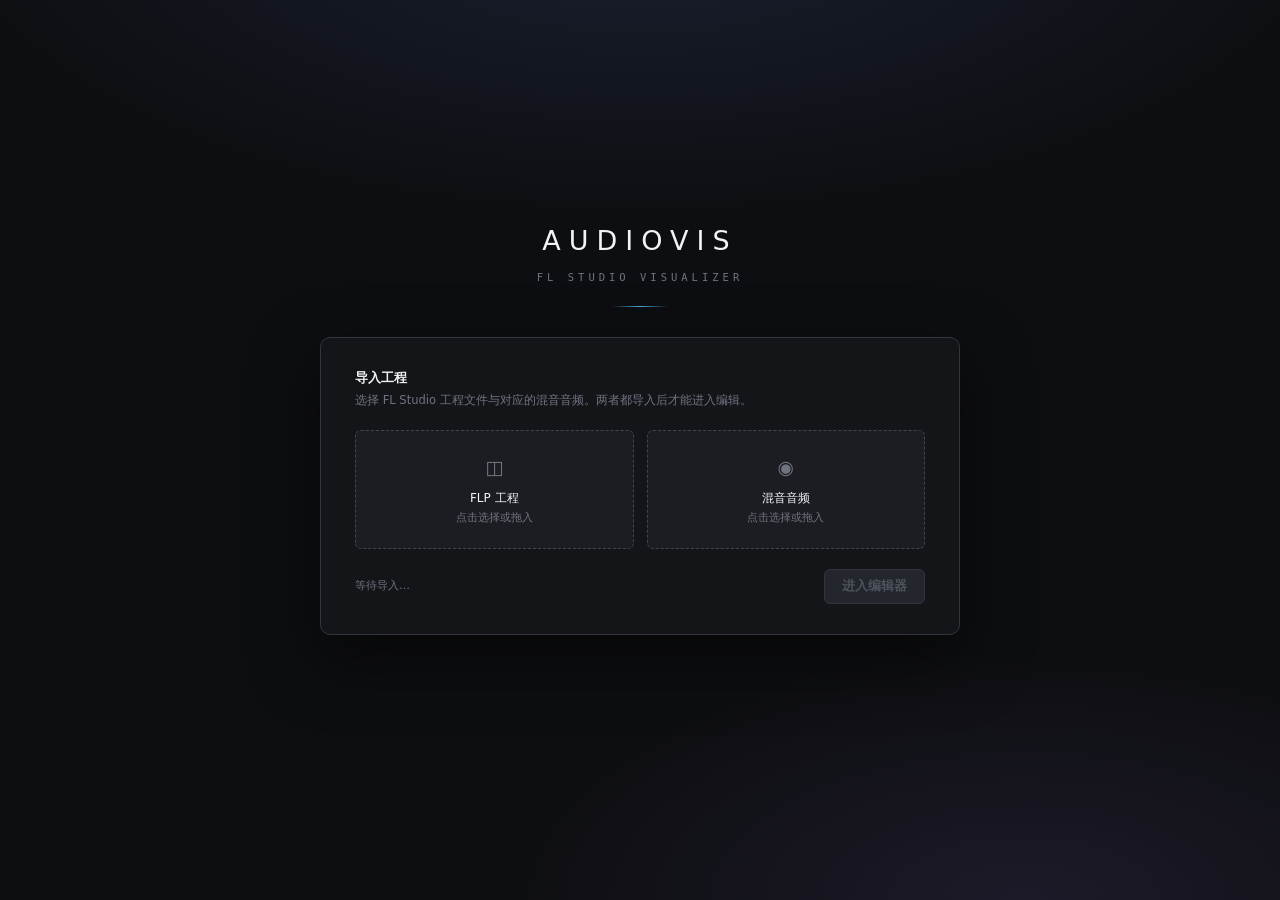
<file: preview/gui/index.html>
<!doctype html>
<html lang="zh-CN">
<head>
<meta charset="utf-8">
<!-- 让 Edge/Chrome 的 --app 窗口标题栏跟随界面底色。
     不设的话是浅灰蓝（与深色界面割裂），设了就连成一体。
     这是浏览器内核允许的唯一「自定义标题栏配色」手段。 -->
<meta name="theme-color" content="#0d0e11">
<title>Audiovis</title>
<link rel="icon" type="image/png" sizes="32x32" href="[data-uri]">
  <link rel="stylesheet" href="css/base.css">
  <link rel="stylesheet" href="css/app.css">
  <link rel="stylesheet" href="css/modal.css">

</head>
<body>
<!-- 自绘标题栏（无边框窗口用）。
     只在 /api/window 检测到支持时才显示 —— 浏览器标签页里不显示。 -->
<div class="titlebar pywebview-drag-region" id="titlebar" style="display:none">
  <div class="tbDrag pywebview-drag-region" id="tbDrag">
    <span class="tbLogo">◫</span>
    <span class="tbName">AUDIOVIS</span>
  </div>
  <div class="tbBtns">
    <button class="tbBtn" id="tbMin" data-i18n-title="win.minimize" title="最小化">
      <svg width="10" height="10" viewBox="0 0 10 10"><path d="M2 5h6" stroke="currentColor" stroke-width="1.2"/></svg>
    </button>
    <button class="tbBtn" id="tbMax" data-i18n-title="win.maximize" title="最大化">
      <svg width="10" height="10" viewBox="0 0 10 10"><rect x="2.5" y="2.5" width="5" height="5" fill="none" stroke="currentColor" stroke-width="1.2"/></svg>
    </button>
    <button class="tbBtn tbClose" id="tbClose" data-i18n-title="win.close" title="关闭">
      <svg width="10" height="10" viewBox="0 0 10 10"><path d="M2.5 2.5l5 5M7.5 2.5l-5 5" stroke="currentColor" stroke-width="1.2"/></svg>
    </button>
  </div>
</div>

<!-- 拖拽导入遮罩：拖文件到窗口任意位置时显示 -->
<div class="dropMask" id="dropMask">
  <div class="dropBox">
    <div class="dropIcon">↓</div>
    <div class="dropTitle" data-i18n="drop.title">松开以导入</div>
    <div class="dropHint" data-i18n="drop.hint">支持 FLP 工程与音频文件</div>
  </div>
</div>


<!-- ============================================================
     启动页
     ============================================================ -->
<div id="welcome">
  <div class="wBrand">
    <h1>AUDIOVIS</h1>
    <div class="sub">FL Studio Visualizer</div>
    <div class="rule"></div>
  </div>

  <div class="wCard">
    <h2 data-i18n="start.heading">导入工程</h2>
    <div class="hint" data-i18n="start.hint">选择 FL Studio 工程文件与对应的混音音频。两者都导入后才能进入编辑。</div>

    <div class="dropRow">
      <div class="drop" id="dropFlp">
        <div class="icon">◫</div>
        <div class="label">FLP 工程</div>
        <div class="meta" id="flpMeta" data-i18n="start.dropHint">点击选择或拖入</div>
      </div>
      <div class="drop" id="dropAudio">
        <div class="icon">◉</div>
        <div class="label" data-i18n="start.audio">混音音频</div>
        <div class="meta" id="audioMeta" data-i18n="start.dropHint">点击选择或拖入</div>
      </div>
    </div>

    <div id="drumNotice" style="display:none;margin:14px 0 0;
         padding:11px 13px;border-radius:5px;font-size:11.5px;
         line-height:1.75;background:rgba(78,168,222,.07);
         border:1px solid rgba(78,168,222,.26);color:var(--fg1)"></div>

    <div class="recentBox" id="recentBox" style="display:none">
      <div class="recentTitle" data-i18n="proj.recent">最近工程</div>
      <div class="recentList" id="recentList"></div>
    </div>

    <div class="wActions">
      <span style="font-size:11px;color:var(--fg2)" id="importStatus" data-i18n="start.waiting">等待导入…</span>
      <span class="spacer"></span>
      <button class="btn primary" id="btnEnter" disabled data-i18n="start.enter">进入编辑器</button>
    </div>
  </div>

  <div class="wFoot">
    <span data-i18n-html="foot.line1"></span><br>
    <span data-i18n-html="foot.line2"></span>
  </div>
</div>

<!-- ============================================================
     主界面
     ============================================================ -->
<div id="app">
  <div class="topbar">
    <div class="tbBrand">AUDIOVIS</div>
    <div class="tbProject" id="tbProjectBar">
      <button class="btn ghost" id="btnProjOpen" data-i18n="proj.open">打开工程</button>
      <button class="btn ghost" id="btnProjSave" data-i18n="proj.save">保存工程</button>
      <span class="tbDirty" id="tbDirty" style="display:none"
            data-i18n="proj.dirty">未保存</span>
    </div>
    <div class="tbFile">
      <span id="tbProj">—</span><span>·</span><span id="tbAudio">—</span>
    </div>
    <div class="tbSpacer"></div>
    <div class="tbGroup">
      <span data-i18n="top.canvas">画布</span>
      <div class="seg" id="segOrient">
        <button data-o="land" class="on">1920×1080</button>
        <button data-o="port">1080×1920</button>
      </div>
    </div>
    <div class="tbGroup">
      <span data-i18n="top.fps">帧率</span>
      <div class="seg" id="segFps">
        <button data-f="24">24</button>
        <button data-f="30" class="on">30</button>
        <button data-f="60">60</button>
      </div>
    </div>
  </div>

  <div class="body">
    <!-- 左栏 -->
    <div class="panel left">
      <div class="panelHead">资源<span class="badge" data-i18n="side.tabAll">主题 · 模板 · 组件</span></div>
      <div class="panelBody">

        <div class="sectionLabel theme"><span class="dot"></span>主题库</div>
        <div class="themeGrid" id="themeGrid"></div>

        <div class="sectionLabel tpl mt"><span class="dot"></span>模板库</div>
        <div class="tplList" id="tplList"></div>

        <div class="sectionLabel comp mt"><span class="dot"></span>组件库</div>
        <div id="compLib"></div>

      </div>
    </div>

    <!-- 中栏 -->
    <div class="panel center">
      <div class="canvasBar">
        <div class="cbItem"><span id="cbSize">1920 × 1080</span></div>
        <div class="cbItem"><span id="cbCount">0 个组件</span></div>
        <div class="spacer"></div>
        <button class="zoomBtn" id="zoomOut">−</button>
        <span class="zoomVal" id="zoomVal">62%</span>
        <button class="zoomBtn" id="zoomIn">+</button>
        <button class="zoomBtn" id="zoomFit" title="适应窗口" data-i18n-title="canvas.fit">⤢</button>
      </div>

      <div class="canvasWrap" id="canvasWrap">
        <!-- stageBox 承担「缩放后的布局尺寸」，stage 只做视觉缩放。
             这样布局盒 = 视觉盒，滚动范围才正确。
             见 .canvasWrap / .stageBox 的注释。 -->
        <div class="stageBox" id="stageBox">
        <div class="stage" id="stage">
          <div class="emptyHint" id="emptyHint">
            <div class="big" data-i18n="canvas.empty">画布为空</div>
            <div class="small" data-i18n="canvas.emptyHint">从左侧拖拽组件到这里，或套用模板库中的布局</div>
          </div>
          <div class="previewBadge" id="previewBadge" style="display:none">
            静帧预览 · 第 <span id="pvFrame">48.0</span> 秒
          </div>
          <div class="guide v" id="gv"></div>
          <div class="guide h" id="gh"></div>
          <div class="marquee" id="marquee"></div>
        </div>
        </div>
      </div>
    </div>

    <!-- 右栏 -->
    <div class="panel right">
      <div class="panelHead">属性<span class="badge" id="propBadge" data-i18n="prop.none">未选中</span></div>
      <div class="panelBody" id="propBody">
        <div class="propEmpty" id="propEmpty">
          在画布中选中一个组件<br data-i18n="prop.emptyHint">以编辑它的位置与尺寸
        </div>

        <div id="propForm" style="display:none">
          <!-- 文字专属面板：仅当选中 text 组件时显示 -->
          <div id="textPanel" style="display:none">
            <div class="sectionLabel"><span class="dot" style="background:var(--acc)"></span>文字</div>
            <div class="propGroup">
              <textarea id="tContent" rows="2"
                style="width:100%;background:var(--bg2);border:1px solid var(--line2);
                       color:var(--fg0);border-radius:3px;padding:6px 8px;
                       font-size:12px;font-family:inherit;resize:vertical;
                       outline:none"></textarea>
              <div style="font-size:10px;color:var(--fg2);margin-top:4px;line-height:1.6">
                可用变量：<code>{title}</code> <code>{tempo}</code>
                <code>{time}</code> <code>{bars}</code> <code>{tracks}</code>
              </div>
            </div>

            <div class="sectionLabel mt"><span class="dot" style="background:var(--acc)"></span>字体</div>
            <div class="propGroup">
              <div class="propRow">
                <label data-i18n="prop.font">字体</label>
                <select id="tFont"
                  style="flex:1;min-width:0;background:var(--bg2);
                         border:1px solid var(--line2);color:var(--fg0);
                         border-radius:3px;padding:5px 8px;font-size:11.5px;
                         outline:none"></select>
              </div>
              <div class="propRow">
                <label data-i18n="prop.role">角色</label>
                <select id="tRole" title="决定用主题的哪套字体；「跟随主题」时生效" data-i18n-title="prop.fontHint"
                  style="flex:1;min-width:0;background:var(--bg2);
                         border:1px solid var(--line2);color:var(--fg0);
                         border-radius:3px;padding:5px 8px;font-size:11.5px">
                  <option value="display" data-i18n="prop.roleDisplay">标题（display）</option>
                  <option value="body" data-i18n="prop.roleBody">正文（body）</option>
                  <option value="mono" data-i18n="prop.roleMono">等宽（mono）</option>
                </select>
              </div>
              <div class="propRow">
                <label data-i18n="prop.size">字号</label>
                <input type="number" id="tSize" min="8" max="400" step="2">
                <span class="unit">px</span>
              </div>
              <div class="propRow">
                <label data-i18n="prop.weight">字重</label>
                <select id="tWeight"
                  style="flex:1;min-width:0;background:var(--bg2);
                         border:1px solid var(--line2);color:var(--fg0);
                         border-radius:3px;padding:5px 8px;font-size:11.5px">
                  <option value="0" data-i18n="prop.followTheme">跟随主题</option>
                  <option value="300" data-i18n="prop.weight300">细体 300</option>
                  <option value="400" data-i18n="prop.weight400">常规 400</option>
                  <option value="600" data-i18n="prop.weight600">中粗 600</option>
                  <option value="700" data-i18n="prop.weight700">粗体 700</option>
                  <option value="900" data-i18n="prop.weight900">特粗 900</option>
                </select>
              </div>
              <div class="propRow">
                <label data-i18n="prop.align">对齐</label>
                <div class="seg" id="tAlign" style="flex:1">
                  <button data-a="left" class="on" style="flex:1" data-i18n="prop.alignLeft">左</button>
                  <button data-a="center" style="flex:1" data-i18n="prop.alignCenter">中</button>
                  <button data-a="right" style="flex:1" data-i18n="prop.alignRight">右</button>
                </div>
              </div>
              <div class="propRow">
                <label data-i18n="prop.lineHeight">行距</label>
                <input type="number" id="tLine" min="0.8" max="3" step="0.05">
              </div>
              <div class="propRow">
                <label data-i18n="prop.letterSpacing">字距</label>
                <input type="number" id="tTrack" min="0" max="20" step="0.5">
                <span class="unit">px</span>
              </div>
              <div class="propRow">
                <label data-i18n="prop.color">颜色</label>
                <select id="tColor"
                  style="flex:1;min-width:0;background:var(--bg2);
                         border:1px solid var(--line2);color:var(--fg0);
                         border-radius:3px;padding:5px 8px;font-size:11.5px">
                  <option value="ink" data-i18n="prop.colorInk">主色（ink）</option>
                  <option value="inkMid" data-i18n="prop.colorInkMid">次色（inkMid）</option>
                  <option value="inkFaint" data-i18n="prop.colorInkFaint">弱色（inkFaint）</option>
                  <option value="accent" data-i18n="prop.colorAccent">强调（accent）</option>
                  <option value="accent2" data-i18n="prop.colorAccent2">强调二（accent2）</option>
                </select>
              </div>
              <div class="propRow">
                <label data-i18n="prop.rotation">旋转</label>
                <div class="seg" id="tRot" style="flex:1">
                  <button data-r="0" class="on" style="flex:1">0°</button>
                  <button data-r="90" style="flex:1">90°</button>
                  <button data-r="180" style="flex:1">180°</button>
                  <button data-r="270" style="flex:1">270°</button>
                </div>
              </div>
              <div class="propRow" style="gap:14px">
                <label style="width:auto;display:flex;gap:6px;align-items:center">
                  <input type="checkbox" id="tUpper"> 全大写
                </label>
                <label style="width:auto;display:flex;gap:6px;align-items:center">
                  <input type="checkbox" id="tItalic"> 倾斜
                </label>
                <label style="width:auto;display:flex;gap:6px;align-items:center">
                  <input type="checkbox" id="tBg"> 底板
                </label>
                <label style="width:auto;display:flex;gap:6px;align-items:center"
                       title="开启后框由你决定，文本在框内换行；关闭则框自适应文本" data-i18n-title="prop.fixedWrapHint">
                  <input type="checkbox" id="tWrap"> 固定换行
                </label>
              </div>
            </div>
          </div>

          <div class="sectionLabel"><span class="dot" style="background:var(--fg2)"></span>几何</div>
          <div class="propGroup">
            <div class="propRow"><label>X</label><input type="number" id="pX" step="1"><span class="unit">px</span></div>
            <div class="propRow"><label>Y</label><input type="number" id="pY" step="1"><span class="unit">px</span></div>
            <div class="propRow"><label data-i18n="prop.width">宽</label><input type="number" id="pW" step="1"><span class="unit">px</span></div>
            <div class="propRow"><label data-i18n="prop.height">高</label><input type="number" id="pH" step="1"><span class="unit">px</span></div>
            <div class="propRow"><label data-i18n="prop.ratio">比例</label><input type="text" id="pRatio" readonly style="color:var(--fg2)"></div>
          </div>

          <div class="sectionLabel mt"><span class="dot" style="background:var(--fg2)"></span>外观</div>
          <div class="propGroup">
            <div class="propRow">
              <label data-i18n="prop.fade">柔化</label>
              <input type="range" id="pFade" min="0" max="50" value="18" step="1"
                     style="flex:1;accent-color:var(--acc)">
              <span class="unit" id="pFadeVal" style="width:34px">18%</span>
            </div>
            <div style="font-size:10.5px;color:var(--fg2);margin-top:-2px;
                        padding-left:70px;line-height:1.5">
              0 = 硬边卡片　·　越大越融入画布
            </div>
            <div class="propRow" style="margin-top:6px">
              <label style="width:auto;display:flex;gap:6px;align-items:center"
                     title="关闭后组件内自带的数值、刻度、单位等文字会被隐藏，画面更干净" data-i18n-title="prop.hideTextHint">
                <input type="checkbox" id="pHideText"> 隐藏组件内的文字
              </label>
            </div>

            <!-- 窗口大小：只对有时间窗的组件显示（见 渲染属性） -->
            <div class="propRow" id="pWinRow" style="margin-top:6px;display:none">
              <label data-i18n="prop.window">窗口</label>
              <input type="range" id="pWin" min="1" max="64" value="2" step="1"
                     style="flex:1;accent-color:var(--acc)">
              <span class="unit" id="pWinVal" style="width:44px">2 小节</span>
            </div>
            <div id="pWinHint" style="display:none;font-size:10.5px;color:var(--fg2);
                        margin-top:-2px;padding-left:70px;line-height:1.5">
              越大看得越远　·　越小越聚焦
            </div>
          </div>

          <div class="sectionLabel mt"><span class="dot" style="background:var(--fg2)"></span>层序</div>
          <div class="propGroup">
            <div class="propRow"><label data-i18n="prop.zIndex">层级</label><input type="number" id="pZ" step="1"></div>
            <div style="display:flex;gap:6px;margin-top:2px">
              <button class="btn ghost" style="flex:1;padding:5px;font-size:11px" id="zUp" data-i18n="prop.raise">上移一层</button>
              <button class="btn ghost" style="flex:1;padding:5px;font-size:11px" id="zDown" data-i18n="prop.lower">下移一层</button>
            </div>
          </div>

          <div class="sectionLabel mt"><span class="dot" style="background:var(--fg2)"></span>可见性</div>
          <div class="propGroup">
            <div style="display:flex;gap:6px">
              <button class="btn ghost" style="flex:1;padding:5px;font-size:11px" id="btnHide" data-i18n="prop.hide">隐藏</button>
              <button class="btn ghost" style="flex:1;padding:5px;font-size:11px" id="btnDel" data-i18n="menu.delete">删除</button>
            </div>
          </div>
        </div>

        <div class="sectionLabel mt"><span class="dot" style="background:var(--fg2)"></span>图层</div>
        <div class="layerList" id="layerList"></div>
      </div>
    </div>
  </div>

  <div class="footbar">
    <div class="fbInfo">
      <span>画布 <b id="fbSize">1920×1080</b></span>
      <span>组件 <b id="fbCount">0</b></span>
      <span>主题 <b id="fbTheme" data-i18n="common.default">默认</b></span>
      <span>静帧 <b id="fbFrame">48.0s</b></span>
    </div>
    <div class="fbSpacer"></div>
    <button class="btn ghost" id="btnSaveLayout" data-i18n="foot.saveLayout">保存布局</button>
    <button class="btn ghost" id="btnLoadLayout" data-i18n="foot.loadLayout">读取布局</button>
    <button class="btn ghost" id="btnSettings" data-i18n="foot.settings">设置</button>
    <button class="btn primary" id="btnExport" data-i18n="export.title">导出视频</button>
  </div>
</div>

<div class="toast" id="toast"></div>
<div class="ctxmenu" id="ctxmenu"></div>

<!-- ============================================================
     导出面板
     ============================================================ -->
<!-- ============================================================
     设置面板
     ============================================================ -->
<div class="modal" id="keysModal">
  <div class="mCard" style="width:640px">
    <h2 data-i18n="keys.title">快捷键</h2>
    <div class="hint" data-i18n="keys.hint">按 ? 或 Esc 关闭</div>
    <div class="keysGrid" id="keysGrid"></div>
    <div class="mActions">
      <span class="spacer"></span>
      <button class="btn" id="keysClose" data-i18n="export.close">关闭</button>
    </div>
  </div>
</div>

<div class="modal" id="setModal">
  <div class="mCard" style="width:680px">
    <h2 data-i18n="set.title">设置</h2>
    <div class="hint" data-i18n="set.hint">
      这些设置保存在用户目录，重启后仍然有效。
    </div>

    <div class="mGrid">
      <label data-i18n="set.language">语言</label>
      <div class="mRow">
        <select id="setLang" style="width:200px">
          <option value="auto" data-i18n="set.langAuto">跟随系统</option>
          <option value="zh">中文</option>
          <option value="en">English</option>
        </select>
        <span class="mUnit" id="setLangHint"></span>
      </div>

      <label data-i18n="set.projDir">工程目录</label>
      <div class="mRow">
        <input type="text" id="setProjDir"
               data-i18n-placeholder="set.pathPlaceholder"
               placeholder="留空 = 使用系统默认位置">
      </div>

      <label data-i18n="set.exportDir">导出目录</label>
      <div class="mRow">
        <input type="text" id="setExportDir"
               data-i18n-placeholder="set.pathPlaceholder"
               placeholder="留空 = 使用系统默认位置">
      </div>

      <label data-i18n="set.cacheDir">缓存目录</label>
      <div class="mRow">
        <input type="text" id="setCacheDir"
               data-i18n-placeholder="set.pathPlaceholder"
               placeholder="留空 = 使用系统默认位置">
        <span class="mUnit" id="setCacheSize"></span>
      </div>

      <label data-i18n="set.exportDefaults">导出默认值</label>
      <div class="mRow">
        <span class="mUnit" data-i18n="set.fps">帧率</span>
        <input type="number" id="setFps" min="1" max="120" step="1"
               style="width:70px">
        <span class="mUnit" data-i18n="set.preset">预设</span>
        <select id="setPreset" style="width:130px">
          <option value="ultrafast">ultrafast</option>
          <option value="veryfast">veryfast</option>
          <option value="fast">fast</option>
          <option value="medium">medium</option>
          <option value="slow">slow</option>
          <option value="veryslow">veryslow</option>
        </select>
        <span class="mUnit" data-i18n="set.parallel">并行度</span>
        <input type="number" id="setParallel" min="0" max="16" step="1"
               style="width:60px" placeholder="0">
      </div>

      <label data-i18n="set.openFolder">导出后</label>
      <div class="mRow">
        <label class="mCheck">
          <input type="checkbox" id="setOpenFolder">
          <span data-i18n="set.openFolderLabel">自动打开输出目录</span>
        </label>
      </div>

      <label data-i18n="set.configFile">配置文件</label>
      <div class="mRow">
        <span class="mUnit" id="setConfigPath"
              style="font-family:Consolas,monospace;font-size:10.5px;
                     word-break:break-all"></span>
      </div>
    </div>

    <div class="mActions">
      <button class="btn ghost" id="setReset" data-i18n="set.reset">恢复默认</button>
      <span class="spacer"></span>
      <button class="btn" id="setClose" data-i18n="set.close">关闭</button>
      <button class="btn primary" id="setSave" data-i18n="set.save">保存</button>
    </div>
  </div>
</div>

<div class="modal" id="exModal">
  <div class="mCard">
    <h2 data-i18n="export.title">导出视频</h2>
    <div class="hint" data-i18n="export.hint">渲染在本地进行，可随时取消。参数留空则用已验证的最优默认值。</div>

    <div class="mGrid">
      <label data-i18n="ex.preset">预设</label>
      <div class="mRow">
        <select id="exPresetPick" style="width:170px">
          <option value="standard" data-i18n="ex.presetStandard">标准</option>
          <option value="quality" data-i18n="ex.presetQuality">质量优先</option>
          <option value="fast" data-i18n="ex.presetFast">快速预览</option>
          <option value="custom" data-i18n="ex.presetCustom">自定义</option>
        </select>
        <span class="mUnit" data-i18n="ex.presetHint">预设只填参数，仍可手改</span>
      </div>

      <label data-i18n="export.output">输出路径</label>
      <div class="mRow">
        <input type="text" id="exOut" placeholder="输出 mp4 的完整路径" data-i18n-placeholder="export.outputHint">
        <button class="btn ghost" id="exPickOut" data-i18n="export.browse">选择…</button>
      </div>

      <label data-i18n="export.start">起点</label>
      <div class="mRow">
        <input type="number" id="exStart" min="0" step="0.1" style="width:110px">
        <span class="mUnit" data-i18n="export.startHint">秒　（从工程的该时刻开始）</span>
      </div>

      <label data-i18n="export.duration">时长</label>
      <div class="mRow">
        <input type="number" id="exDur" min="0.1" step="1" style="width:110px">
        <span class="mUnit">秒　（工程全长 <b id="exTotal">–</b> 秒）</span>
      </div>
      <label></label>
      <div class="mRow">
        <span class="mUnit" id="exDurHint"></span>
      </div>

      <label data-i18n="top.canvas">画布</label>
      <div class="mRow"><span class="mUnit"><b id="exSize">–</b>　
        帧率 <b id="exFps">–</b> fps　（由顶栏决定）</span></div>

      <label data-i18n="export.bitrate">码率</label>
      <div class="mRow">
        <input type="text" id="exBitrate" placeholder="留空 = 质量优先（CRF 18）" data-i18n-placeholder="export.bitrateHint"
               style="width:220px">
        <span class="mUnit" data-i18n="export.bitrateExample">如 12M</span>
      </div>

      <label data-i18n="export.preset">编码预设</label>
      <div class="mRow">
        <select id="exPreset" style="width:170px">
          <option value="ultrafast">ultrafast（最快，画质略低）</option>
          <option value="veryfast">veryfast</option>
          <option value="faster">faster</option>
          <option value="fast">fast</option>
          <option value="medium" selected>medium（默认，画质/速度均衡）</option>
          <option value="slow">slow</option>
          <option value="veryslow">veryslow（最慢，画质最好）</option>
        </select>
      </div>

      <label data-i18n="export.parallel">并行度</label>
      <div class="mRow">
        <input type="number" id="exParallel" min="1" max="16" step="1"
               placeholder="自动" data-i18n-placeholder="export.auto" style="width:110px">
        <span class="mUnit" data-i18n="export.parallelHint">留空 = 自动（实测最优 4 路）</span>
      </div>

      <label data-i18n="export.audioTrack">音轨</label>
      <div class="mRow">
        <label class="mCheck"><input type="checkbox" id="exAudio" checked>
          混入音频</label>
      </div>
    </div>

    <div id="exProg" style="display:none;margin-top:14px">
      <div class="mBar"><i id="exBar" style="width:0%"></i></div>
      <div class="mProgText">
        <span id="exStage" data-i18n="export.ready">准备</span>
        <span class="spacer"></span>
        <span id="exPct">0%</span>
      </div>
      <div class="mMsg" id="exMsg"></div>
      <!-- 预期时长提示：导出 3 分钟无反馈会被当成卡死 -->
      <div class="mSlow" id="exSlow" data-i18n="export.slowHint">
        渲染需要一些时间，通常 3-4 分钟，请耐心等待 —— 期间可以取消。
      </div>
    </div>

    <div class="mResult" id="exResult" style="display:none"></div>
    <div class="mErr" id="exErr" style="display:none"></div>

    <div class="mActions">
      <button class="btn ghost" id="exCancel" data-i18n="export.cancel">取消</button>
      <span class="spacer"></span>
      <button class="btn" id="exClose" data-i18n="export.close">关闭</button>
      <button class="btn primary" id="exGo" data-i18n="export.startBtn">开始导出</button>
    </div>
  </div>
</div>

  <script src="js/i18n.js"></script>
  <script src="js/i18n-data.js"></script>
  <script src="js/i18n-apply.js"></script>
  <script src="js/app.js"></script>
</body>
</html>
</file>
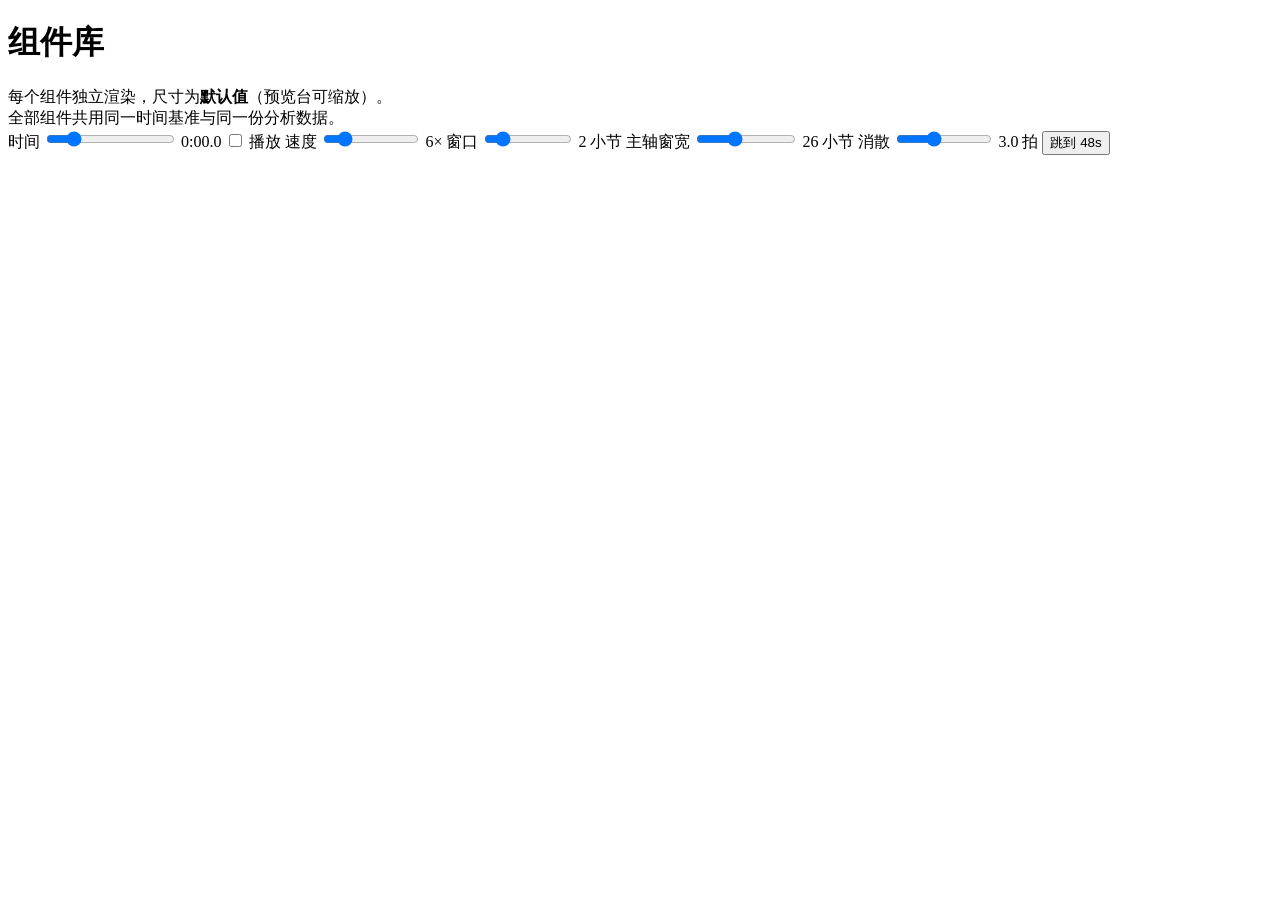
<file: src/app/shell.html>
<!doctype html>
<html lang="zh-CN">
<head>
<meta charset="utf-8">
<title>组件库 · 全主题</title>
<style>
/*__STYLE__*/
</style>
</head>
<body>

<header>
  <h1 id="title">组件库</h1>
  <div class="sub">
    每个组件独立渲染，尺寸为<b>默认值</b>（预览台可缩放）。<br>
    全部组件共用同一时间基准与同一份分析数据。
  </div>
  <div class="bar">
    <label>时间
      <input id="scrub" type="range" min="0" max="1000" value="180" step="1">
      <span class="val" id="clock">0:00.0</span>
    </label>
    <label><input id="play" type="checkbox"> 播放</label>
    <label>速度
      <input id="rate" type="range" min="1" max="30" value="6" step="1" style="width:96px">
      <span class="val" id="rateVal">6×</span>
    </label>
    <label>窗口
      <input id="winbars" type="range" min="1" max="8" value="2" step="1" style="width:88px">
      <span class="val" id="winVal">2 小节</span>
    </label>
    <label>主轴窗宽
      <input id="mainwin" type="range" min="4" max="64" value="26" step="2" style="width:100px">
      <span class="val" id="mainWinVal">26 小节</span>
    </label>
    <label>消散
      <input id="decay" type="range" min="12" max="60" value="30" step="2" style="width:96px">
      <span class="val" id="decayVal">3.0 拍</span>
      <span class="val" id="decaySec" style="color:#7fbf9f"></span>
    </label>
    <button id="btnNow">跳到 48s</button>
  </div>
</header>

<div class="wrap" id="wrap"></div>

<script>
/* ============================================================
   数据注入（由构建脚本填充）
   ============================================================ */
const DATA = __DATA__;
const DIRECTIONS = __DIRECTIONS__;

/* 主题通过 window 传递：core/theme.js 在模块区读取，
   避免 const 声明顺序问题，并支持运行时切换主题。 */
window.__THEME__ = DIRECTIONS.directions[__THEMEKEY__];
window.__THEME_KEY__ = __THEMEKEY__;

/*__SCRIPT__*/
</script>
</body>
</html>
</file>
<file: preview/gui/css/base.css>
/* 基础：变量、reset、通用
   由 preview/gui_v2_template.html 拆出（G0-2）
   —— 只搬移，未改任何选择器 */

/* ============================================================
   GUI 设计预览 v2
   ------------------------------------------------------------
   相比 v1 的改动（针对反馈）：
     · 画布用**真实组件代码**渲染 —— 预览即成品静帧
     · 切换主题**立即重绘全部组件**
     · 组件**保持静态**（v1 的示意图案用了随机数，每次重绘都变）
     · 新增**模板库**（多套推荐布局，与主题库/组件库平级）
     · 配色加入**适配色**，不再单调深灰

   配色参考：Linear / Vercel / Raycast 的深色体系
     —— 冷调中性底 + 单一强调色 + 语义色，避免纯灰的沉闷。
   ============================================================ */

:root {
  /* ---- 底层：冷调中性，不是纯灰 ---- */
  --bg0: #0d0e11;        /* 最深：应用背景 */
  --bg1: #141519;        /* 面板 */
  --bg2: #1b1d22;        /* 卡片 / 输入 */
  --bg3: #24262d;        /* 悬停 */
  --bg4: #2e3138;        /* 激活 */

  /* ---- 描边：带一点蓝，比纯灰有质感 ---- */
  --line: #24262c;
  --line2: #32353d;
  --line3: #41454f;

  /* ---- 文字 ---- */
  --fg0: #f2f3f5;
  --fg1: #a9adb8;
  --fg2: #6f7480;
  --fg3: #4e525c;

  /* ---- 强调色：青蓝（专业工具感，不抢作品色彩）---- */
  --acc: #4ea8de;
  --acc-dim: #2c6b93;
  --acc-glow: rgba(78,168,222,.16);

  /* ---- 辅助色：紫（用于模板库，与强调色区分）---- */
  --vio: #9b7fd4;
  --vio-dim: #5a4a80;
  --vio-glow: rgba(155,127,212,.16);

  /* ---- 语义色 ---- */
  --ok: #4fae7c;
  --warn: #d99a4e;
  --danger: #d4574e;

  /* ---- 顶栏 / 底栏：略亮于面板，形成层次 ---- */
  --bar: #17181d;

  --r: 6px;
  --r-lg: 10px;
}

* { box-sizing: border-box; margin: 0; padding: 0; }

body {
  background: var(--bg0);
  color: var(--fg0);
  font-family: "Inter", "Segoe UI", "Microsoft YaHei", system-ui, sans-serif;
  font-size: 13px; line-height: 1.5;
  -webkit-font-smoothing: antialiased;
  overflow: hidden; height: 100vh;
  /* 纵向 flex：titlebar 固定高度，welcome/app 填满剩余。
     不用 calc(100vh - 34px) —— 那会和 titlebar 叠加溢出，
     把 titlebar 顶出可视区（实测过）。 */
  display: flex;
  flex-direction: column;
}
</file>
<file: preview/gui/css/app.css>
/* 启动页 + 主界面
   由 preview/gui_v2_template.html 拆出（G0-2）
   —— 只搬移，未改任何选择器 */

/* ============================================================
   启动页
   ============================================================ */
#welcome {
  position: fixed; inset: 0; z-index: 100;
  background:
    radial-gradient(ellipse 80% 50% at 50% -10%, #1a2030 0%, transparent 70%),
    radial-gradient(ellipse 60% 40% at 80% 100%, #1c1a28 0%, transparent 70%),
    var(--bg0);
  display: flex; flex-direction: column;
  align-items: center; justify-content: center; gap: 26px;
}
#welcome.hidden { display: none; }

.wBrand { text-align: center; margin-bottom: 4px; }
.wBrand h1 {
  font-size: 27px; font-weight: 250; letter-spacing: 8px;
  color: var(--fg0); margin-bottom: 9px;
}
.wBrand .sub {
  font-size: 10.5px; letter-spacing: 4px; color: var(--fg2);
  font-family: Consolas, monospace; text-transform: uppercase;
}
.wBrand .rule {
  width: 56px; height: 1px; margin: 20px auto 0;
  background: linear-gradient(90deg, transparent, var(--acc), transparent);
}

.wCard {
  width: 640px; background: var(--bg1);
  border: 1px solid var(--line2); border-radius: var(--r-lg);
  padding: 30px 34px;
  box-shadow: 0 24px 64px rgba(0,0,0,.5);
}
.wCard h2 { font-size: 13px; font-weight: 600; margin-bottom: 5px; }
.wCard .hint { font-size: 11.5px; color: var(--fg2); margin-bottom: 20px; }

.dropRow { display: flex; gap: 13px; margin-bottom: 16px; }
.drop {
  flex: 1; border: 1.5px dashed var(--line3);
  border-radius: var(--r); padding: 22px 16px;
  text-align: center; cursor: pointer;
  transition: all .16s; background: var(--bg2);
}
.drop:hover {
  border-color: var(--acc-dim); background: #20232a;
  box-shadow: 0 0 0 3px var(--acc-glow);
}
.drop.filled {
  border-style: solid; border-color: var(--ok);
  background: rgba(79,174,124,.06);
}
.drop .icon { font-size: 19px; color: var(--fg2); margin-bottom: 8px; }
.drop.filled .icon { color: var(--ok); }
.drop .label { font-size: 12px; font-weight: 500; margin-bottom: 3px; }
.drop .meta {
  font-size: 10.5px; color: var(--fg2);
  font-family: Consolas, monospace; word-break: break-all;
}
.drop.filled .meta { color: var(--fg1); }

.wActions { display: flex; gap: 10px; align-items: center; margin-top: 20px; }
.wActions .spacer { flex: 1; }

.btn {
  background: var(--bg3); color: var(--fg0);
  border: 1px solid var(--line3); border-radius: var(--r);
  padding: 8px 17px; font-size: 12.5px; cursor: pointer;
  transition: all .14s; font-family: inherit;
}
.btn:hover { background: var(--bg4); border-color: #4a4e58; }
.btn.primary {
  background: var(--acc); color: #06151f;
  border-color: var(--acc); font-weight: 600;
}
.btn.primary:hover {
  background: #5cb4e6; box-shadow: 0 0 0 3px var(--acc-glow);
}
.btn.primary:disabled {
  background: var(--bg3); color: var(--fg3);
  border-color: var(--line2); cursor: not-allowed; box-shadow: none;
}
.wFoot {
  font-size: 11px; color: var(--fg3); text-align: center;
  max-width: 640px; line-height: 1.7;
}

/* ============================================================
   主界面
   ============================================================ */
/* 高度交给 body 的 flex 布局（flex:1），不要写 100vh —— 那会和 titlebar 叠加溢出 */
#app { display: none; flex: 1 1 auto; min-height: 0; flex-direction: column; }
#app.active { display: flex; }

.topbar {
  height: 46px; flex-shrink: 0; background: var(--bar);
  border-bottom: 1px solid var(--line);
  display: flex; align-items: center; padding: 0 14px; gap: 15px;
}
.tbBrand {
  font-size: 11.5px; font-weight: 600; letter-spacing: 1.6px;
  color: var(--fg1); padding-right: 14px;
  border-right: 1px solid var(--line2);
}
.tbFile {
  font-size: 11.5px; color: var(--fg2);
  font-family: Consolas, monospace;
  display: flex; align-items: center; gap: 7px;
}
.tbFile b { color: var(--fg1); font-weight: 500; }
.tbSpacer { flex: 1; }
.tbGroup {
  display: flex; align-items: center; gap: 8px;
  font-size: 11.5px; color: var(--fg2);
}
.seg {
  display: flex; background: var(--bg2);
  border: 1px solid var(--line2); border-radius: var(--r); overflow: hidden;
}
.seg button {
  background: none; border: none; color: var(--fg2);
  padding: 5px 13px; font-size: 11.5px; cursor: pointer;
  font-family: Consolas, monospace; transition: all .13s;
}
.seg button:hover { color: var(--fg0); background: var(--bg3); }
.seg button.on {
  background: var(--acc); color: #06151f; font-weight: 600;
}

.body { flex: 1; display: flex; min-height: 0; }
.panel { background: var(--bg1); display: flex; flex-direction: column; min-height: 0; }
.panel.left { width: 272px; flex-shrink: 0; border-right: 1px solid var(--line); }
.panel.right { width: 292px; flex-shrink: 0; border-left: 1px solid var(--line); }
.panel.center { flex: 1; background: var(--bg0); min-width: 0; }

.panelHead {
  height: 34px; flex-shrink: 0;
  display: flex; align-items: center; gap: 8px; padding: 0 12px;
  border-bottom: 1px solid var(--line);
  font-size: 11px; letter-spacing: 1.4px; color: var(--fg2);
  text-transform: uppercase; font-family: Consolas, monospace;
}
.panelHead .badge {
  margin-left: auto; font-size: 10px;
  background: var(--bg3); color: var(--fg1);
  padding: 1px 6px; border-radius: 3px; letter-spacing: 0;
}
.panelBody { flex: 1; overflow-y: auto; padding: 12px; min-height: 0; }

/* ---- 分区标签（三种颜色区分三大资源）---- */
.sectionLabel {
  font-size: 10.5px; letter-spacing: 1.6px;
  font-family: Consolas, monospace; text-transform: uppercase;
  margin: 4px 0 9px; display: flex; align-items: center; gap: 8px;
}
.sectionLabel::after { content: ''; flex: 1; height: 1px; background: var(--line2); }
.sectionLabel .dot {
  width: 6px; height: 6px; border-radius: 50%; flex-shrink: 0;
}
.sectionLabel.theme .dot { background: var(--acc); }
.sectionLabel.theme { color: var(--acc); }
.sectionLabel.tpl .dot { background: var(--vio); }
.sectionLabel.tpl { color: var(--vio); }
.sectionLabel.comp .dot { background: var(--ok); }
.sectionLabel.comp { color: var(--ok); }
.mt { margin-top: 22px; }

/* ---- 主题网格 ---- */
.themeGrid { display: grid; grid-template-columns: repeat(2, 1fr); gap: 7px; }
.themeCard {
  border: 1.5px solid var(--line2); border-radius: var(--r);
  padding: 8px; cursor: pointer; transition: all .15s;
  background: var(--bg2); position: relative; overflow: hidden;
}
.themeCard:hover { border-color: var(--line3); background: var(--bg3); }
.themeCard.on {
  border-color: var(--acc); box-shadow: 0 0 0 1px var(--acc-dim), 0 0 12px var(--acc-glow);
}
.themeCard .name {
  font-size: 11.5px; font-weight: 600; margin-bottom: 5px;
  display: flex; align-items: baseline; gap: 5px;
  white-space: nowrap; overflow: hidden;
}
.themeCard .en {
  font-size: 8.5px; color: var(--fg2);
  font-family: Consolas, monospace; letter-spacing: .6px;
  white-space: nowrap; overflow: hidden; text-overflow: ellipsis;
  flex-shrink: 1; min-width: 0;
}
.swatches { display: flex; gap: 3px; margin-top: 7px; }
.swatches i {
  width: 13px; height: 13px; border-radius: 2px;
  border: 1px solid rgba(255,255,255,.1);
}
.themeCard .tick {
  position: absolute; top: 6px; right: 7px;
  font-size: 11px; color: var(--acc); display: none;
}
.themeCard.on .tick { display: block; }
.themeCard.wide { grid-column: span 2; }
.themeCard.wide .swatches i { width: 17px; height: 17px; }

/* ---- 模板库（紫色系，与主题区分）---- */
.tplList { display: flex; flex-direction: column; gap: 6px; }
.tplCard {
  border: 1.5px solid var(--line2); border-radius: var(--r);
  padding: 9px 10px; cursor: pointer; transition: all .15s;
  background: var(--bg2); display: flex; gap: 10px; align-items: center;
}
.tplCard:hover {
  border-color: var(--vio-dim); background: var(--bg3);
  box-shadow: 0 0 0 3px var(--vio-glow);
}
.tplCard.on { border-color: var(--vio); }
.tplThumb {
  width: 46px; height: 28px; flex-shrink: 0;
  border: 1px solid var(--line3); border-radius: 3px;
  background: var(--bg0); position: relative; overflow: hidden;
}
/* 空模板：虚线空框，表达「清空」 */
.tplThumb.empty {
  border-style: dashed; border-color: var(--fg3);
  background: transparent;
}
.tplThumb.empty::after {
  content: '＋'; position: absolute; inset: 0;
  display: flex; align-items: center; justify-content: center;
  color: var(--fg3); font-size: 13px;
}
.tplThumb i {
  position: absolute; background: var(--vio); opacity: .5;
  border-radius: 1px;
}
.tplMeta { flex: 1; min-width: 0; }
.tplMeta .tn { font-size: 11.5px; font-weight: 500; margin-bottom: 2px; }
.tplMeta .td {
  font-size: 10px; color: var(--fg2);
  font-family: Consolas, monospace;
}

/* ---- 组件库 ---- */
.compGroup { margin-bottom: 13px; }
.compGroupName {
  font-size: 10px; color: var(--fg2); letter-spacing: 1.3px;
  font-family: Consolas, monospace; margin-bottom: 6px; padding-left: 2px;
}
.compItem {
  display: flex; align-items: center; gap: 9px;
  padding: 7px 9px; border-radius: var(--r);
  cursor: grab; transition: all .13s;
  border: 1px solid transparent; margin-bottom: 3px;
  background: var(--bg2);
}
.compItem:hover { background: var(--bg3); border-color: var(--line3); }
.compItem:active { cursor: grabbing; }
.compItem.dragging { opacity: .4; }
.compItem .ci {
  width: 26px; height: 19px; flex-shrink: 0;
  border: 1px solid var(--line3); border-radius: 2px;
  background: linear-gradient(135deg, #2a2d35 0%, #1e2027 100%);
  position: relative; overflow: hidden;
}
.compItem .ci canvas {
  position: absolute; inset: 0; width: 100%; height: 100%;
}
.compItem .cn { font-size: 12px; flex: 1; }
.compItem .cd {
  font-size: 9.5px; color: var(--fg2); font-family: Consolas, monospace;
}
.compItem.used { opacity: .42; }
.compItem.used .cn::after { content: ' ✓'; color: var(--ok); font-size: 10px; }

/* ---- 画布 ---- */
.canvasBar {
  height: 34px; flex-shrink: 0; background: var(--bar);
  border-bottom: 1px solid var(--line);
  display: flex; align-items: center; gap: 14px;
  padding: 0 12px; font-size: 11px; color: var(--fg2);
}
.canvasBar .cbItem {
  display: flex; align-items: center; gap: 6px;
  font-family: Consolas, monospace;
}
.canvasBar .spacer { flex: 1; }
.canvasBar .zoomBtn {
  background: var(--bg2); border: 1px solid var(--line2);
  color: var(--fg1); border-radius: 3px;
  width: 22px; height: 20px; cursor: pointer;
  font-size: 13px; line-height: 1; font-family: inherit;
}
.canvasBar .zoomBtn:hover { background: var(--bg3); color: var(--fg0); }
.canvasBar .zoomVal { min-width: 42px; text-align: center; }

.canvasWrap {
  flex: 1; overflow: auto; position: relative;
  display: flex;
  padding: 26px;
  background:
    linear-gradient(rgba(120,150,190,.028) 1px, transparent 1px) 0 0 / 24px 24px,
    linear-gradient(90deg, rgba(120,150,190,.028) 1px, transparent 1px) 0 0 / 24px 24px,
    var(--bg0);
}

/* 居中方式：**不用** align-items/justify-content:center。
   那是 flexbox 的经典陷阱 —— 内容大于容器时，顶部/左侧会溢出到
   滚动**无法到达**的区域（实测：放大后滚不到画布上部）。
   改用子项 margin:auto：空间足够时同样居中，
   溢出时 auto 解析为 0，整块内容都可滚动到。

   flex-shrink: 0 必须给 —— 否则放大后 stageBox 作为 flex 项
   会被压缩到容器宽度，滚动区宽度就不对了（实测 2906 vs 3892）。 */
.stageBox { margin: auto; flex: none; }
.stage {
  position: relative; flex-shrink: 0;
  box-shadow: 0 14px 52px rgba(0,0,0,.65), 0 0 0 1px rgba(120,150,190,.1);
  /* transform-origin 必须是 0 0：
     布局尺寸由外层 stageBox 承担，stage 只做视觉缩放。
     若以中心为锚，视觉盒会向四周扩张到 stageBox 布局范围之外，
     滚动区算不出来（实测放大后画布左上角滚不到）。
     注意：这条规则必须写在 .stage 的**这一个**块里 ——
     另起一个 .stage 块会被后面的规则覆盖（踩过一次）。 */
  transform-origin: 0 0;
}
/* 画布内的组件：真实 canvas 渲染。
   注意：**不加 CSS 边框** —— 组件底板自带边缘柔化，
   加边框会把柔化效果盖掉，破坏「溶入画布」的观感。
   选中态用 outline（在元素外绘制，不影响内容）。 */
.win {
  position: absolute; cursor: move;
  outline: 1px solid transparent; transition: outline-color .12s;
}
.win canvas { display: block; width: 100%; height: 100%; }
.win:hover { outline-color: rgba(78,168,222,.45); }
.win.sel {
  outline: 1.5px solid var(--acc);
  box-shadow: 0 0 0 3px var(--acc-glow);
  z-index: 50 !important;
}
.win .wlabel {
  position: absolute; top: -18px; left: 0;
  font-size: 9.5px; font-family: Consolas, monospace;
  color: #06151f; background: var(--acc);
  padding: 1px 6px; border-radius: 2px;
  white-space: nowrap; display: none; letter-spacing: .5px;
}
.win:hover .wlabel, .win.sel .wlabel { display: block; }

/* 文字组件的就地编辑层。
   双击文字进入编辑：一个 textarea 覆盖在组件上，字体/字号/对齐
   与实际渲染一致。

   关键处理：
   1. 编辑时**隐藏 canvas** —— 否则两套渲染的文字会重影
      （textarea 与 canvas 的字距/换行不可能完全一致）
   2. textarea 允许**向外扩张** —— 自适应模式下组件框贴合文本，
      而 textarea 的渲染宽度与 canvas 有细微差异，若严格贴合
      会把内容裁掉（曾出现只显示首字母的问题）。
      故用 min-width/min-height 保证不小于组件框，
      同时允许随内容增长。 */
.win .inlineEdit {
  position: absolute;
  left: 0; top: 0;
  min-width: 100%; min-height: 100%;
  width: auto; height: auto;
  display: none;
  background: transparent;
  border: none; outline: none; resize: none;
  overflow: visible;
  color: inherit; caret-color: var(--acc);
  padding: 0; margin: 0;
  z-index: 3;
  white-space: pre;
  field-sizing: content;      /* 支持时自动随内容扩展（Chrome 123+） */
}
.win.editing .inlineEdit { display: block; }
.win.editing canvas { visibility: hidden; }
.win.editing { outline-color: var(--acc); }
/* 编辑中隐藏标签与手柄，避免遮挡 */
.win.editing .wlabel,
.win.editing .h { display: none !important; }

.win .h {
  position: absolute; width: 8px; height: 8px;
  background: var(--acc); border: 1px solid #06151f;
  display: none; z-index: 2;
}
.win.sel .h { display: block; }
.h.nw { top: -4px; left: -4px; cursor: nwse-resize; }
.h.n  { top: -4px; left: 50%; margin-left: -4px; cursor: ns-resize; }
.h.ne { top: -4px; right: -4px; cursor: nesw-resize; }
.h.w  { top: 50%; margin-top: -4px; left: -4px; cursor: ew-resize; }
.h.e  { top: 50%; margin-top: -4px; right: -4px; cursor: ew-resize; }
.h.sw { bottom: -4px; left: -4px; cursor: nesw-resize; }
.h.s  { bottom: -4px; left: 50%; margin-left: -4px; cursor: ns-resize; }
.h.se { bottom: -4px; right: -4px; cursor: nwse-resize; }

.guide {
  position: absolute; background: var(--acc);
  pointer-events: none; z-index: 999; display: none;
  box-shadow: 0 0 5px var(--acc);
}
.guide.v { width: 1px; top: 0; bottom: 0; }
.guide.h { height: 1px; left: 0; right: 0; }
.guide.on { display: block; }

/* 框选矩形 */
.marquee {
  position: absolute; display: none;
  border: 1px solid var(--acc);
  background: rgba(78,168,222,.14);
  pointer-events: none; z-index: 998;
}

/* 多选：主选实线，次选虚线 */
.win.sel { outline: 1.5px solid var(--acc); }
.win.sel-main { outline: 1.5px solid var(--acc); }
.win.sel:not(.sel-main) { outline: 1px dashed rgba(78,168,222,.7); }

.emptyHint {
  position: absolute; inset: 0;
  display: flex; flex-direction: column;
  align-items: center; justify-content: center;
  gap: 10px; pointer-events: none; text-align: center;
}
.emptyHint .big { font-size: 15px; font-weight: 500; }
.emptyHint .small { font-size: 11.5px; }
.emptyHint { color: rgba(120,130,150,.5); }

.previewBadge {
  position: absolute; top: 10px; right: 10px;
  background: rgba(13,14,17,.9); color: var(--fg1);
  font-size: 10.5px; font-family: Consolas, monospace;
  padding: 4px 9px; border-radius: 3px;
  border: 1px solid var(--line3); z-index: 200;
}

/* ---- 属性面板 ---- */
.propGroup { margin-bottom: 18px; }
.propRow { display: flex; align-items: center; gap: 8px; margin-bottom: 7px; }
.propRow label { font-size: 11px; color: var(--fg2); width: 62px; flex-shrink: 0; }
.propRow input[type=number], .propRow input[type=text] {
  flex: 1; min-width: 0; background: var(--bg2);
  border: 1px solid var(--line2); color: var(--fg0);
  border-radius: 3px; padding: 5px 8px; font-size: 11.5px;
  font-family: Consolas, monospace; outline: none; transition: border-color .13s;
}
.propRow input:focus { border-color: var(--acc-dim); box-shadow: 0 0 0 2px var(--acc-glow); }
.propRow .unit { font-size: 10px; color: var(--fg2); width: 16px; font-family: Consolas, monospace; }
.propEmpty { color: var(--fg2); font-size: 12px; text-align: center; padding: 40px 16px; line-height: 1.8; }

.layerList { display: flex; flex-direction: column; gap: 3px; }
.layerItem {
  display: flex; align-items: center; gap: 8px;
  padding: 6px 8px; border-radius: 4px;
  background: var(--bg2); cursor: pointer;
  font-size: 11.5px; transition: all .12s; border: 1px solid transparent;
}
.layerItem:hover { background: var(--bg3); }
.layerItem.sel { border-color: var(--acc); background: var(--bg3); }
.layerItem .li-name { flex: 1; }
.layerItem .li-z { font-size: 9.5px; color: var(--fg2); font-family: Consolas, monospace; }
.layerItem .li-eye { font-size: 11px; color: var(--fg2); cursor: pointer; padding: 0 2px; }
.layerItem .li-eye:hover { color: var(--fg0); }
.layerItem.hidden .li-name { opacity: .4; text-decoration: line-through; }

/* ---- 底栏 ---- */
.footbar {
  height: 52px; flex-shrink: 0; background: var(--bar);
  border-top: 1px solid var(--line);
  display: flex; align-items: center; padding: 0 16px; gap: 12px;
}
.fbInfo {
  font-size: 11px; color: var(--fg2);
  font-family: Consolas, monospace;
  display: flex; gap: 16px; align-items: center;
}
.fbInfo b { color: var(--fg1); font-weight: 500; }
.fbSpacer { flex: 1; }
.btn.ghost { background: transparent; border-color: var(--line3); color: var(--fg1); }
.btn.ghost:hover { background: var(--bg3); color: var(--fg0); }

::-webkit-scrollbar { width: 9px; height: 9px; }
::-webkit-scrollbar-track { background: transparent; }
::-webkit-scrollbar-thumb { background: #2b2e36; border-radius: 5px; border: 2px solid var(--bg1); }
::-webkit-scrollbar-thumb:hover { background: #3a3e48; }

.toast {
  position: fixed; bottom: 66px; left: 50%;
  transform: translateX(-50%) translateY(14px);
  background: var(--bg3); color: var(--fg0);
  border: 1px solid var(--line3); border-radius: var(--r);
  padding: 9px 16px; font-size: 12px;
  opacity: 0; transition: all .22s; pointer-events: none;
  z-index: 300; box-shadow: 0 10px 30px rgba(0,0,0,.6);
}
.toast.on { opacity: 1; transform: translateX(-50%) translateY(0); }

/* 右键菜单 */
.ctxmenu {
  position: fixed; display: none; z-index: 400;
  min-width: 168px;
  background: var(--bg2);
  border: 1px solid var(--line3);
  border-radius: var(--r);
  padding: 4px;
  box-shadow: 0 12px 36px rgba(0,0,0,.65);
  font-size: 12px;
}
.ctxmenu.on { display: block; }
.ctxmenu .mi {
  display: flex; align-items: center; gap: 10px;
  padding: 6px 9px; border-radius: 4px;
  cursor: pointer; color: var(--fg0);
  white-space: nowrap;
}
.ctxmenu .mi:hover { background: var(--bg4); }
.ctxmenu .mi.disabled {
  color: var(--fg3); cursor: default; pointer-events: none;
}
.ctxmenu .mi .k {
  margin-left: auto; font-size: 10.5px; color: var(--fg2);
  font-family: Consolas, monospace;
}
.ctxmenu .sep {
  height: 1px; background: var(--line2); margin: 4px 6px;
}

#drumNotice b { color: var(--fg0); font-weight: 600; }
#drumNotice .dnWarn { color: #e8b860; }
#drumNotice .dnDim { color: var(--fg2); font-size: 11px; }


/* ---- 工程栏 / 最近工程列表（G2） ---- */
.tbProject { display: flex; align-items: center; gap: 6px; margin-left: 14px; }
.tbDirty {
  font-size: 10px; color: #d99a4e;
  border: 1px solid rgba(217,154,78,.45);
  border-radius: 3px; padding: 1px 5px; letter-spacing: .4px;
}

.recentBox { margin-top: 16px; }
.recentTitle {
  font-size: 10.5px; letter-spacing: 1.6px; color: var(--fg2);
  margin-bottom: 7px;
}
.recentList { display: flex; flex-direction: column; gap: 5px; }
.recentItem {
  display: flex; align-items: center; gap: 9px;
  padding: 7px 10px; border-radius: 5px; cursor: pointer;
  background: var(--bg2); border: 1px solid var(--line2);
  transition: background .12s, border-color .12s;
}
.recentItem:hover { background: var(--bg3); border-color: var(--acc-dim); }
.recentName { font-size: 12px; color: var(--fg0); }
.recentMeta { font-size: 10.5px; color: var(--fg2); margin-left: auto; }
.recentBad { color: #e06e6e; }
.recentRemove {
  font-size: 10px; color: var(--fg2); padding: 2px 6px;
  border-radius: 3px; border: 1px solid transparent;
}
.recentRemove:hover { border-color: var(--line3); color: var(--fg0); }


/* ---- 拖拽导入遮罩（G3） ---- */
.dropMask {
  position: fixed; inset: 0; z-index: 900;
  display: none; align-items: center; justify-content: center;
  background: rgba(13, 14, 17, .82);
  backdrop-filter: blur(3px);
  pointer-events: none;
}
.dropMask.on { display: flex; }

.dropBox {
  border: 2px dashed var(--acc);
  border-radius: 14px;
  padding: 54px 76px;
  text-align: center;
  background: rgba(78, 168, 222, .06);
}
.dropIcon {
  font-size: 40px; line-height: 1;
  color: var(--acc); margin-bottom: 14px;
}
.dropTitle {
  font-size: 17px; color: var(--fg0); letter-spacing: .6px;
  margin-bottom: 6px;
}
.dropHint { font-size: 12px; color: var(--fg2); }


/* ---- 加载态（G5） ----
   导入/导出进行中：遮住指针防止重复点击，
   但不用全屏遮罩 —— 用户还要能看到进度、还要能点取消。 */
body.busy { cursor: progress; }
body.busy .btn:not(#exCancel):not(.mCancel) { pointer-events: none; opacity: .55; }
body.busy button.btn { pointer-events: none; opacity: .55; }
body.busy #exCancel, body.busy #exClose { pointer-events: auto; opacity: 1; }


/* ---- 隐藏的组件（任务4） ----
   隐藏 = 渲染时不出现在画面里，但编辑时**仍可点击选中、可拖动**。
   故用 opacity:0 而不是 display:none / visibility:hidden ——
   后两者会屏蔽鼠标事件，导致「隐藏后彻底消失、无法找回」，
   那就和删除没区别了。
   保留极淡的虚线框，让用户知道这里有个隐藏组件（悬停时更明显）。 */
.win.isHidden {
  opacity: 0;
  pointer-events: auto;
  outline: 1px dashed rgba(169, 173, 184, .28);
  outline-offset: -1px;
}
.win.isHidden:hover {
  opacity: .22;
  outline-color: var(--acc-dim);
}
.win.isHidden.sel,
.win.isHidden.sel-main {
  opacity: .30;
  outline: 1.5px dashed var(--acc);
}


/* ---- 自绘标题栏（任务5：无边框窗口） ----
   只在应用模式（无原生标题栏）下显示。
   高度 34px，与顶栏同一色调，视觉上连成一体。 */
.titlebar {
  height: 34px;
  flex-shrink: 0;
  display: flex;
  align-items: stretch;
  background: var(--bar);
  border-bottom: 1px solid var(--line);
  user-select: none;
  -webkit-user-select: none;
}
.tbDrag {
  flex: 1;
  display: flex;
  align-items: center;
  gap: 8px;
  padding-left: 12px;
  cursor: default;
}
.tbLogo { font-size: 13px; color: var(--acc); line-height: 1; }
.tbName {
  font-size: 11px;
  letter-spacing: 2.2px;
  color: var(--fg1);
  font-weight: 600;
}
.tbBtns { display: flex; align-items: stretch; }
.tbBtn {
  width: 46px;
  display: flex;
  align-items: center;
  justify-content: center;
  background: transparent;
  border: 0;
  color: var(--fg1);
  cursor: default;
  transition: background .1s, color .1s;
}
.tbBtn:hover { background: var(--bg3); color: var(--fg0); }
.tbClose:hover { background: #c0392b; color: #fff; }

/* 有自绘标题栏时，整个应用高度要减去它 */
/* titlebar 已由 body 的 flex 布局占位。
   但 #welcome 是 position:fixed; inset:0; z-index:100 ——
   它会**覆盖整个视口**，把标题栏盖住（实测：标题栏在 DOM 里、
   display:flex，但截图看不到，就是被它压住了）。
   故有标题栏时把 top 让出 34px。 */
body.hasTitlebar #welcome {
  top: 34px;
}
body.hasTitlebar #app {
  flex: 1 1 auto;
  min-height: 0;
}


/* ---- 拖动区域（pywebview drag region） ----
   官方机制：只有带 .pywebview-drag-region 的元素可拖窗口。
   easy_drag 已关（它是「任意点可拖」，会让画布拖拽不可用）。

   按钮必须排除 —— 否则点按钮会变成拖窗口。 */
.pywebview-drag-region { }
.tbBtns { -webkit-app-region: no-drag; }
.tbBtn { -webkit-app-region: no-drag; }


/* ---- 导出预期时长提示 ----
   显示在进度条下方，比 mMsg 稍显眼（用强调色左边框）。
   导出 3 分钟无反馈会被当成卡死，故要明确说预期时长。 */
.mSlow {
  margin-top: 10px;
  padding: 8px 10px;
  border-left: 2px solid var(--acc);
  background: rgba(255,255,255,.03);
  font-size: 11.5px;
  line-height: 1.55;
  color: var(--fg1);
}
/* 成功后隐藏 */
#exProg.done .mSlow { display: none; }


/* ---- 导出结果里的文件路径 ----
   路径可能很长（含中文目录），必须能换行，否则撑破面板。 */
.mPath {
  display: inline;
  font-family: var(--mono, monospace);
  font-size: 11.5px;
  color: var(--fg0);
  word-break: break-all;
  line-height: 1.5;
}


/* ---- 应用内询问框 ----
   替代原生 confirm()：原生对话框会阻塞渲染进程
   （headless 下列表实测整个页面失联），且与自绘界面风格不一致。 */
.askMask {
  position: fixed; inset: 0; z-index: 9999;
  background: rgba(0,0,0,.55);
  display: flex; align-items: center; justify-content: center;
  backdrop-filter: blur(2px);
}
.askBox {
  min-width: 340px; max-width: 560px;
  background: var(--bg1, #1a1a1c);
  border: 1px solid var(--line, #2c2c30);
  border-radius: 10px;
  padding: 20px 22px 16px;
  box-shadow: 0 18px 60px rgba(0,0,0,.5);
}
.askText {
  font-size: 13px; line-height: 1.65;
  color: var(--fg0, #e8e8ea);
  white-space: pre-wrap; word-break: break-word;
}
.askActions {
  display: flex; justify-content: flex-end; gap: 8px;
  margin-top: 18px;
}
.askActions .btn { min-width: 88px; }
</file>
<file: preview/gui/css/modal.css>
/* 模态框（导出面板）
   由 preview/gui_v2_template.html 拆出（G0-2）
   —— 只搬移，未改任何选择器 */

/* ============================================================
   模态框（导出面板）
   ============================================================ */
.modal {
  position: fixed; inset: 0; z-index: 500;
  display: none; align-items: center; justify-content: center;
  background: rgba(6, 9, 13, .72);
  backdrop-filter: blur(3px);
}
.modal.on { display: flex; }
.mCard {
  width: 620px; max-width: calc(100vw - 40px);
  max-height: calc(100vh - 60px); overflow: auto;
  background: var(--bg1);
  border: 1px solid var(--line3);
  border-radius: 8px;
  padding: 22px 24px;
  box-shadow: 0 24px 70px rgba(0,0,0,.7);
}
.mCard h2 {
  margin: 0 0 6px; font-size: 15px; font-weight: 600;
  color: var(--fg0); letter-spacing: .3px;
}
.mCard .hint {
  font-size: 11.5px; color: var(--fg2);
  margin-bottom: 18px; line-height: 1.6;
}
.mGrid {
  display: grid; grid-template-columns: 84px 1fr;
  gap: 11px 14px; align-items: center;
}
.mGrid > label {
  font-size: 11.5px; color: var(--fg2); text-align: right;
}
.mRow { display: flex; align-items: center; gap: 8px; flex-wrap: wrap; }
.mRow input[type=text], .mRow input[type=number], .mRow select {
  background: var(--bg2); border: 1px solid var(--line2);
  color: var(--fg0); border-radius: 4px;
  padding: 6px 9px; font-size: 12px; outline: none;
  font-family: inherit;
}
.mRow input[type=text] { flex: 1; min-width: 200px; }
.mRow input:focus, .mRow select:focus { border-color: var(--acc); }
.mUnit { font-size: 11px; color: var(--fg2); }
.mUnit b { color: var(--fg0); font-weight: 600; }
.mCheck {
  display: flex; align-items: center; gap: 6px;
  font-size: 11.5px; color: var(--fg0); cursor: pointer;
}
.mActions {
  display: flex; align-items: center; gap: 8px;
  margin-top: 20px; padding-top: 16px;
  border-top: 1px solid var(--line2);
}
.mActions .spacer { flex: 1; }

/* 进度条 */
.mBar {
  height: 6px; border-radius: 3px; overflow: hidden;
  background: var(--bg3); border: 1px solid var(--line2);
}
.mBar i {
  display: block; height: 100%; width: 0;
  background: var(--acc); transition: width .25s;
}
.mProgText {
  display: flex; align-items: center;
  font-size: 11.5px; color: var(--fg1); margin-top: 7px;
}
.mProgText .spacer { flex: 1; }
.mMsg {
  font-size: 11px; color: var(--fg2); margin-top: 4px;
  min-height: 14px; font-family: Consolas, monospace;
}
.mResult {
  margin-top: 14px; padding: 11px 13px;
  background: rgba(78,168,222,.08);
  border: 1px solid rgba(78,168,222,.3);
  border-radius: 5px; font-size: 11.5px;
  color: var(--fg0); line-height: 1.7; word-break: break-all;
}
.mResult a { color: var(--acc); text-decoration: none; }
.mResult a:hover { text-decoration: underline; }
.mErr {
  margin-top: 14px; padding: 11px 13px;
  background: rgba(224,110,110,.09);
  border: 1px solid rgba(224,110,110,.35);
  border-radius: 5px; font-size: 11.5px;
  color: #f0a8a8; line-height: 1.7;
}


/* ---- 快捷键面板（G5） ---- */
.keysGrid {
  display: grid;
  grid-template-columns: 1fr 1fr;
  gap: 14px 28px;
  margin: 16px 0 6px;
  max-height: 60vh;
  overflow-y: auto;
}
.keysGroup { }
.keysGroupTitle {
  font-size: 10px; letter-spacing: 1.5px; color: var(--fg2);
  margin-bottom: 6px; text-transform: uppercase;
}
.keysRow {
  display: flex; align-items: baseline; gap: 8px;
  font-size: 11.5px; line-height: 1.9;
}
.keysRow kbd {
  font-family: Consolas, monospace; font-size: 10.5px;
  background: var(--bg3); border: 1px solid var(--line3);
  border-radius: 3px; padding: 1px 5px; color: var(--fg1);
  white-space: nowrap;
}
.keysRow span { color: var(--fg2); }
</file>
